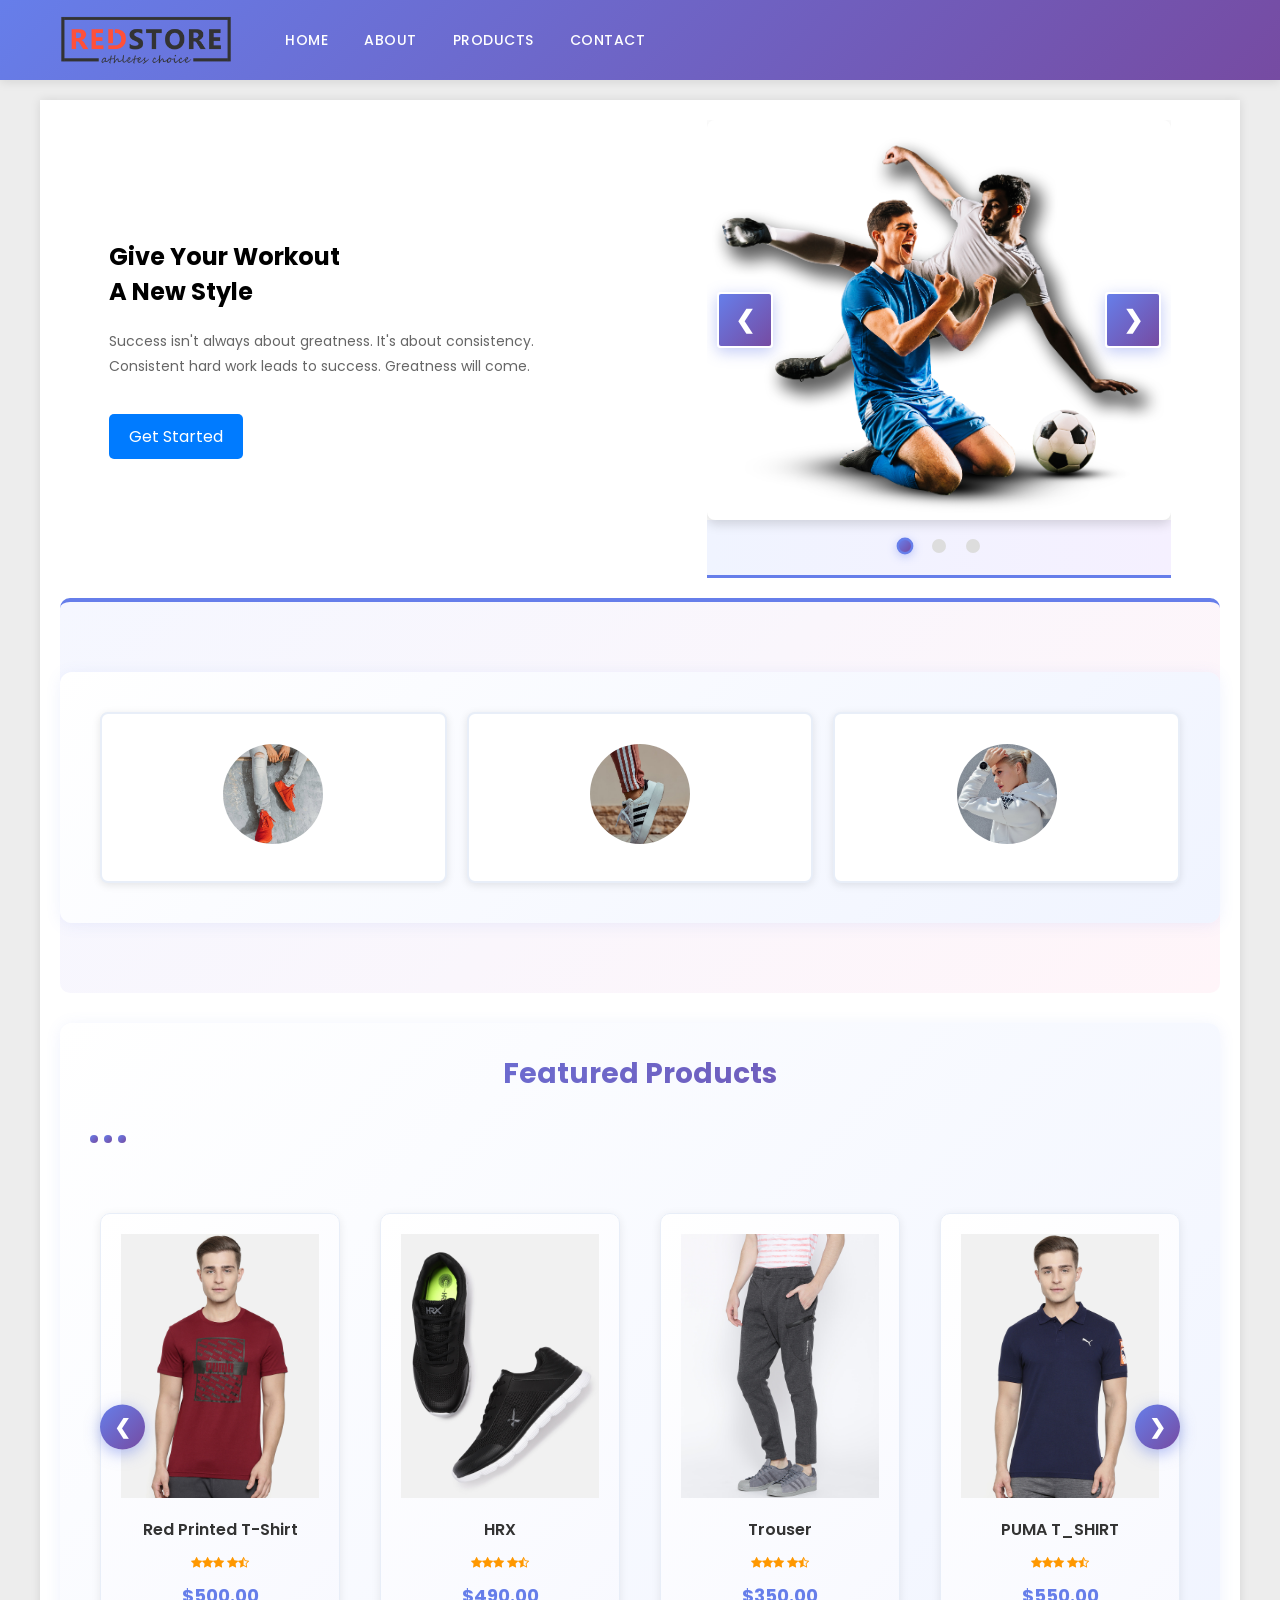
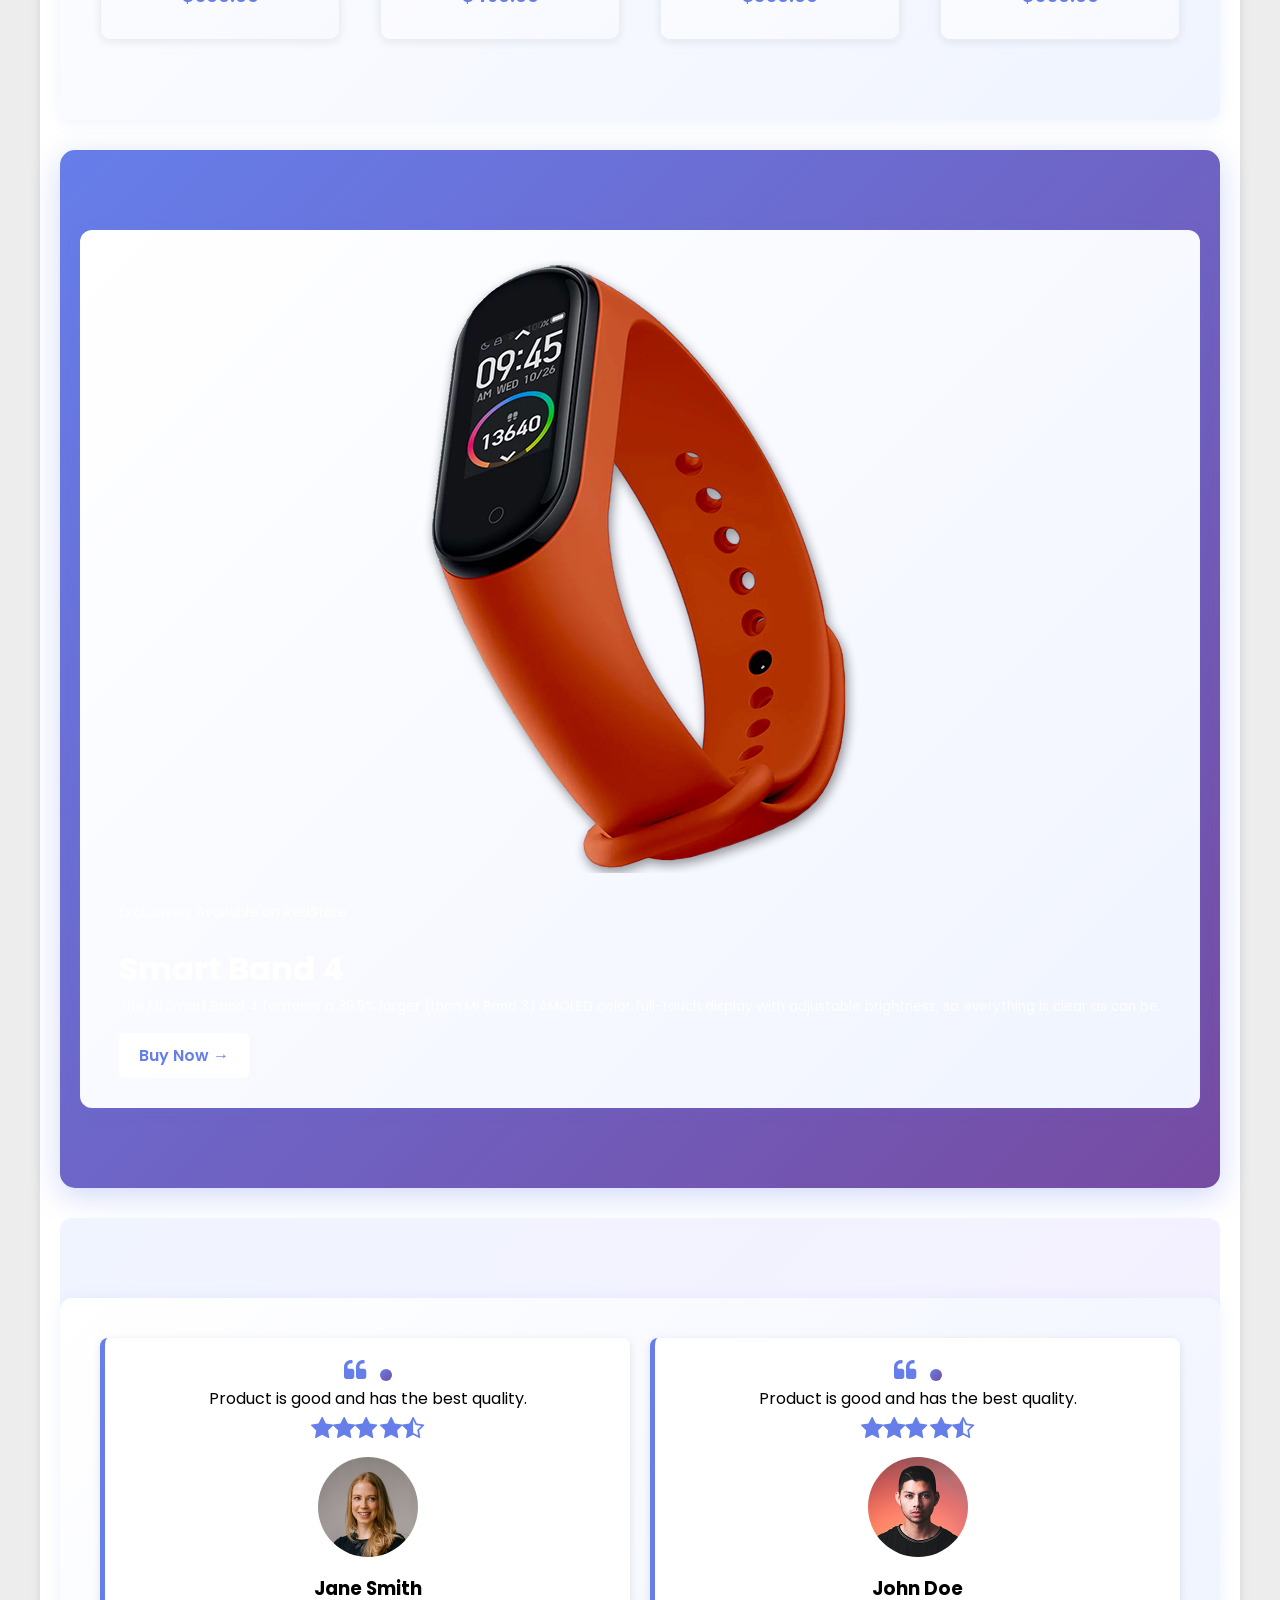
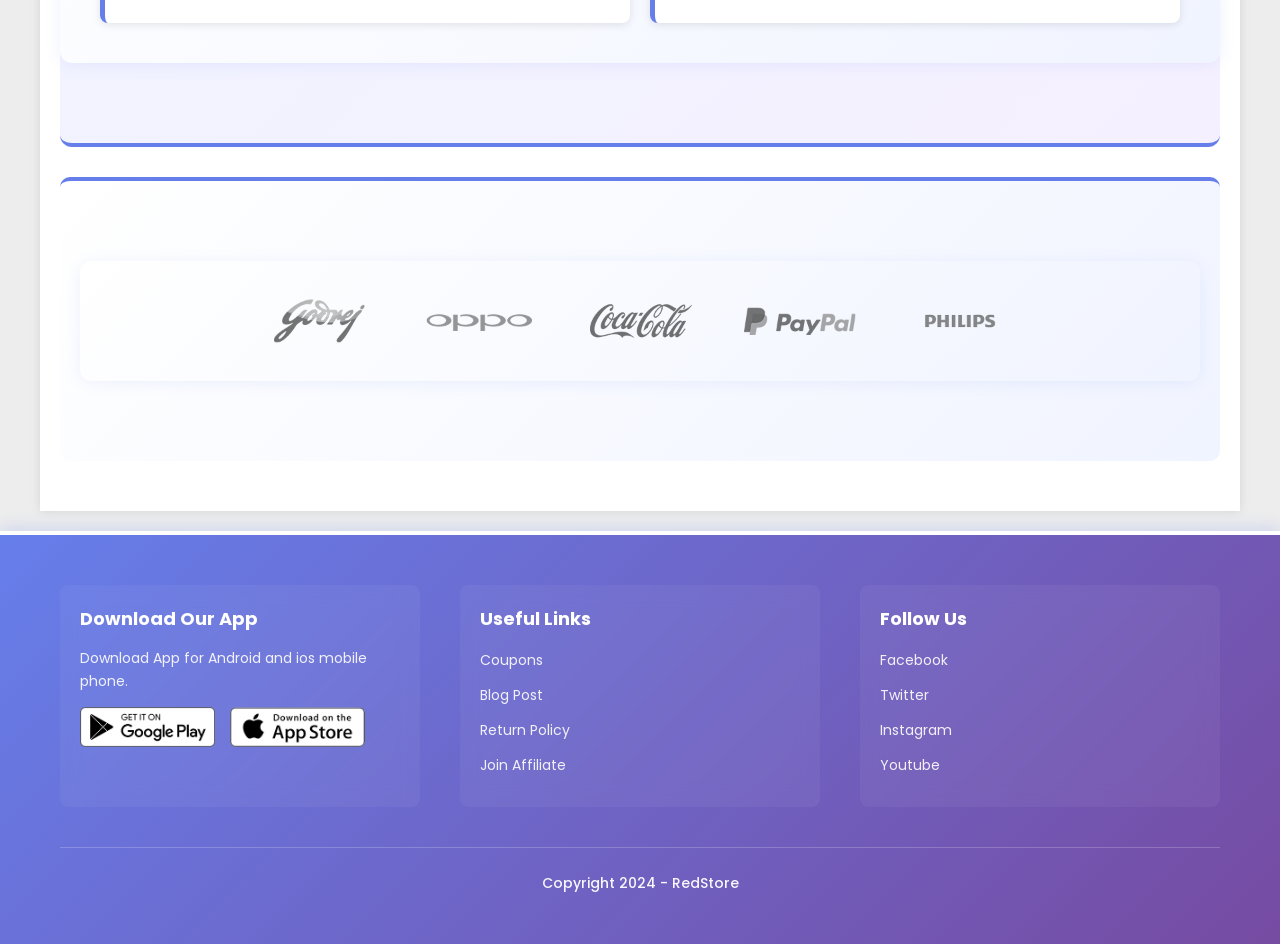
<file: index.html>
<!DOCTYPE html>
<html lang="en">
<head>
    <meta charset="UTF-8">
    <meta name="viewport" content="width=device-width, initial-scale=1.0">
    <title>RedStore - Premium Fitness & Lifestyle Products</title>
    <link rel="stylesheet" href="index.css">
    <link rel="stylesheet" href="colors.css">
    <link rel="preconnect" href="https://fonts.googleapis.com">
    <link rel="preconnect" href="https://fonts.gstatic.com" crossorigin>
    <link href="https://fonts.googleapis.com/css2?family=Poppins:wght@300;400;500;600;700&display=swap"
        rel="stylesheet">
    <link href="https://stackpath.bootstrapcdn.com/font-awesome/4.7.0/css/font-awesome.min.css" rel="stylesheet">
</head>

<body>
    <!-- Page Loader -->
    <div class="page-loader" id="pageLoader">
        <div class="spinner"></div>
    </div>

    <!-- Navigation Header -->
    <header class="header">
        <div class="navbar">
            <!-- Brand Logo -->
            <div class="logo">
                <img src="images/logo.png" alt="RedStore - Premium Products Logo" title="RedStore">
            </div>

            <!-- Navigation Menu -->
            <nav class="nav-menu">
                <ul id="MENUITEMS" class="menu-list">
                    <li class="menu-item"><a href="#home" class="nav-link">Home</a></li>
                    <li class="menu-item"><a href="#about" class="nav-link">About</a></li>
                    <li class="menu-item"><a href="#products" class="nav-link">Products</a></li>
                    <li class="menu-item"><a href="#contact" class="nav-link">Contact</a></li>
                </ul>
            </nav>

            <!-- Mobile Menu Toggle Button -->
            <button class="menu-toggle" id="menuToggle" aria-label="Toggle navigation menu">
                <span class="hamburger"></span>
                <span class="hamburger"></span>
                <span class="hamburger"></span>
            </button>
        </div>
    </header>

    <div class="container">
        <!-- hero section with image carousel -->
        <div class="row">
            <div class="col-2">
                <h2>Give Your Workout<br>A New Style</h2>
                <p>Success isn't always about greatness. It's about consistency. Consistent hard work leads to success.
                    Greatness will come.</p>
                <a href="#" class="btn" onclick="showButtonSpinner(event)">Get Started <span class="btn-spinner"
                        style="display: none;"></span></a>
            </div>
            <!-- Hero Carousel -->
            <div class="col-2 carousel-hero">
                <div class="carousel-container">
                    <div class="carousel-spinner" id="heroCarouselSpinner" style="display: none;"></div>
                    <div class="carousel-slide fade">
                        <img src="images/image1.png" alt="Workout illustration 1">
                    </div>
                    <div class="carousel-slide fade">
                        <img src="images/product-5.jpg" alt="Workout illustration 2">
                    </div>
                    <div class="carousel-slide fade">
                        <img src="images/product-7.jpg" alt="Workout illustration 3">
                    </div>
                    <!-- Carousel Controls -->
                    <button class="carousel-nav prev" onclick="changeSlide(-1)">&#10094;</button>
                    <button class="carousel-nav next" onclick="changeSlide(1)">&#10095;</button>
                </div>
                <!-- Carousel Indicators -->
                <div class="carousel-indicators">
                    <span class="dot" onclick="currentSlide(1)"></span>
                    <span class="dot" onclick="currentSlide(2)"></span>
                    <span class="dot" onclick="currentSlide(3)"></span>
                </div>
            </div>
        </div>

        <!-- categories -->
        <div class="categories">
            <div class="small-container">
                <div class="row">
                    <div class="col-3">
                        <img src="images/category-1.jpg" alt="category 1">
                    </div>
                    <div class="col-3">
                        <img src="images/category-2.jpg" alt="category 2">
                    </div>
                    <div class="col-3">
                        <img src="images/category-3.jpg" alt="category 3">
                    </div>
                </div>
            </div>
        </div>

        <!-- featured products with carousel -->
        <div class="small-container">
            <h2 class="title">Featured Products</h2>
            <!-- Loading indicator -->
            <div class="triple-spinner" id="productLoadingSpinner"
                style="margin-bottom: 20px; display: none; margin-left: auto; margin-right: auto; justify-content: center;">
                <span></span>
                <span></span>
                <span></span>
            </div>
            <!-- Product Carousel -->
            <div class="product-carousel">
                <div class="carousel-wrapper">
                    <div class="carousel-spinner" id="productCarouselSpinner" style="display: none;"></div>
                    <div class="carousel-track">
                        <div class="carousel-item">
                            <div class="col-4">
                                <img src="images/product-1.jpg" alt="Red Printed T-Shirt">
                                <h4>Red Printed T-Shirt</h4>
                                <div class="rating">
                                    <i class="fa fa-star"></i><i class="fa fa-star"></i><i class="fa fa-star"></i>
                                    <i class="fa fa-star"></i><i class="fa fa-star-half-o"></i>
                                </div>
                                <p>$500.00</p>
                            </div>
                        </div>
                        <div class="carousel-item">
                            <div class="col-4">
                                <img src="images/product-2.jpg" alt="HRX">
                                <h4>HRX</h4>
                                <div class="rating">
                                    <i class="fa fa-star"></i><i class="fa fa-star"></i><i class="fa fa-star"></i>
                                    <i class="fa fa-star"></i><i class="fa fa-star-half-o"></i>
                                </div>
                                <p>$490.00</p>
                            </div>
                        </div>
                        <div class="carousel-item">
                            <div class="col-4">
                                <img src="images/product-3.jpg" alt="Trouser">
                                <h4>Trouser</h4>
                                <div class="rating">
                                    <i class="fa fa-star"></i><i class="fa fa-star"></i><i class="fa fa-star"></i>
                                    <i class="fa fa-star"></i><i class="fa fa-star-half-o"></i>
                                </div>
                                <p>$350.00</p>
                            </div>
                        </div>
                        <div class="carousel-item">
                            <div class="col-4">
                                <img src="images/product-4.jpg" alt="PUMA T_SHIRT">
                                <h4>PUMA T_SHIRT</h4>
                                <div class="rating">
                                    <i class="fa fa-star"></i><i class="fa fa-star"></i><i class="fa fa-star"></i>
                                    <i class="fa fa-star"></i><i class="fa fa-star-half-o"></i>
                                </div>
                                <p>$550.00</p>
                            </div>
                        </div>
                        <div class="carousel-item">
                            <div class="col-4">
                                <img src="images/product-5.jpg" alt="JORDAN">
                                <h4>JORDAN</h4>
                                <div class="rating">
                                    <i class="fa fa-star"></i><i class="fa fa-star"></i><i class="fa fa-star"></i>
                                    <i class="fa fa-star"></i><i class="fa fa-star-half-o"></i>
                                </div>
                                <p>$650.00</p>
                            </div>
                        </div>
                        <div class="carousel-item">
                            <div class="col-4">
                                <img src="images/product-6.jpg" alt="JT-SHIRT">
                                <h4>JT-SHIRT</h4>
                                <div class="rating">
                                    <i class="fa fa-star"></i><i class="fa fa-star"></i><i class="fa fa-star"></i>
                                    <i class="fa fa-star"></i><i class="fa fa-star-half-o"></i>
                                </div>
                                <p>$500.00</p>
                            </div>
                        </div>
                        <div class="carousel-item">
                            <div class="col-4">
                                <img src="images/product-7.jpg" alt="HRX SOCKS">
                                <h4>HRX SOCKS</h4>
                                <div class="rating">
                                    <i class="fa fa-star"></i><i class="fa fa-star"></i><i class="fa fa-star"></i>
                                    <i class="fa fa-star"></i><i class="fa fa-star-half-o"></i>
                                </div>
                                <p>$300.00</p>
                            </div>
                        </div>
                        <div class="carousel-item">
                            <div class="col-4">
                                <img src="images/product-8.jpg" alt="FOSSIL">
                                <h4>FOSSIL</h4>
                                <div class="rating">
                                    <i class="fa fa-star"></i><i class="fa fa-star"></i><i class="fa fa-star"></i>
                                    <i class="fa fa-star"></i><i class="fa fa-star-half-o"></i>
                                </div>
                                <p>$500.00</p>
                            </div>
                        </div>
                        <div class="carousel-item">
                            <div class="col-4">
                                <img src="images/product-9.jpg" alt="JT-SHIRT">
                                <h4>JT-SHIRT</h4>
                                <div class="rating">
                                    <i class="fa fa-star"></i><i class="fa fa-star"></i><i class="fa fa-star"></i>
                                    <i class="fa fa-star"></i><i class="fa fa-star-half-o"></i>
                                </div>
                                <p>$500.00</p>
                            </div>
                        </div>
                        <div class="carousel-item">
                            <div class="col-4">
                                <img src="images/product-10.jpg" alt="HRX">
                                <h4>HRX</h4>
                                <div class="rating">
                                    <i class="fa fa-star"></i><i class="fa fa-star"></i><i class="fa fa-star"></i>
                                    <i class="fa fa-star"></i><i class="fa fa-star-half-o"></i>
                                </div>
                                <p>$490.00</p>
                            </div>
                        </div>
                        <div class="carousel-item">
                            <div class="col-4">
                                <img src="images/product-11.jpg" alt="Trouser">
                                <h4>Trouser</h4>
                                <div class="rating">
                                    <i class="fa fa-star"></i><i class="fa fa-star"></i><i class="fa fa-star"></i>
                                    <i class="fa fa-star"></i><i class="fa fa-star-half-o"></i>
                                </div>
                                <p>$350.00</p>
                            </div>
                        </div>
                        <div class="carousel-item">
                            <div class="col-4">
                                <img src="images/product-12.jpg" alt="PUMA T_SHIRT">
                                <h4>PUMA T_SHIRT</h4>
                                <div class="rating">
                                    <i class="fa fa-star"></i><i class="fa fa-star"></i><i class="fa fa-star"></i>
                                    <i class="fa fa-star"></i><i class="fa fa-star-half-o"></i>
                                </div>
                                <p>$550.00</p>
                            </div>
                        </div>
                    </div>
                </div>
                <!-- Product Carousel Controls -->
                <button class="product-carousel-nav prev" onclick="scrollProducts(-1)">&#10094;</button>
                <button class="product-carousel-nav next" onclick="scrollProducts(1)">&#10095;</button>
            </div>
        </div>

        <!-- offer section -->
        <div class="offer">
            <div class="small-container">
                <div class="row">
                    <div class="col-2">
                        <img src="images/exclusive.png" class="special-offer" alt="Smart Band 4">
                    </div>
                    <div class="col-2">
                        <p>Exclusively Available on RedStore</p>
                        <h1>Smart Band 4</h1>
                        <small>The Mi Smart Band 4 features a 39.9% larger (than Mi Band 3) AMOLED color full-touch
                            display with adjustable brightness, so everything is clear as can be.</small>
                        <div>
                            <a href="#" class="btn" onclick="showButtonSpinner(event)">Buy Now &#8594; <span
                                    class="btn-spinner" style="display: none;"></span></a>
                        </div>
                    </div>
                </div>
            </div>
        </div>

        <!-- testimonials -->
        <div class="testimonial">
            <div class="small-container">
                <div class="row">
                    <div class="col-3">
                        <i class="fa fa-quote-left"></i>
                        <span class="pulse-spinner" style="margin-left: 10px; vertical-align: middle;"></span>
                        <p>Product is good and has the best quality.</p>
                        <div class="rating">
                            <i class="fa fa-star"></i><i class="fa fa-star"></i><i class="fa fa-star"></i>
                            <i class="fa fa-star"></i><i class="fa fa-star-half-o"></i>
                        </div>
                        <img src="images/user-1.png" alt="Jane Smith">
                        <h3>Jane Smith</h3>
                    </div>
                    <div class="col-3">
                        <i class="fa fa-quote-left"></i>
                        <span class="pulse-spinner" style="margin-left: 10px; vertical-align: middle;"></span>
                        <p>Product is good and has the best quality.</p>
                        <div class="rating">
                            <i class="fa fa-star"></i><i class="fa fa-star"></i><i class="fa fa-star"></i>
                            <i class="fa fa-star"></i><i class="fa fa-star-half-o"></i>
                        </div>
                        <img src="images/user-2.png" alt="John Doe">
                        <h3>John Doe</h3>
                    </div>
                </div>
            </div>
        </div>

        <!-- brands -->
        <div class="brands">
            <div class="small-container">
                <div class="row">
                    <img src="images/logo-godrej.png" alt="Godrej">
                    <img src="images/logo-oppo.png" alt="Oppo">
                    <img src="images/logo-coca-cola.png" alt="Coca-Cola">
                    <img src="images/logo-paypal.png" alt="Paypal">
                    <img src="images/logo-philips.png" alt="Philips">
                </div>
            </div>
        </div>
    </div> <!-- end container -->

    <!-- footer -->
    <footer class="footer">
        <div class="footer-content">
            <div class="footer-wrapper">
                <div class="footer-section footer-col-1">
                    <h3>Download Our App</h3>
                    <p>Download App for Android and ios mobile phone.</p>
                    <div class="app-logo">
                        <img src="images/play-store.png" alt="Play Store">
                        <img src="images/app-store.png" alt="App Store">
                    </div>
                </div>

                <div class="footer-section footer-col-2">
                    <h3>Useful Links</h3>
                    <ul>
                        <li><a href="#">Coupons</a></li>
                        <li><a href="#">Blog Post</a></li>
                        <li><a href="#">Return Policy</a></li>
                        <li><a href="#">Join Affiliate</a></li>
                    </ul>
                </div>

                <div class="footer-section footer-col-3">
                    <h3>Follow Us</h3>
                    <ul>
                        <li><a href="#">Facebook</a></li>
                        <li><a href="#">Twitter</a></li>
                        <li><a href="#">Instagram</a></li>
                        <li><a href="#">Youtube</a></li>
                    </ul>
                </div>
            </div>

            <div class="footer-bottom">
                <p class="copyright">Copyright 2024 - RedStore</p>
            </div>
        </div>
    </footer>

    <script>
        // ===== MENU TOGGLE =====
        const menuToggle = document.getElementById('menuToggle');
        const menuList = document.getElementById('MENUITEMS');

        menuToggle.addEventListener('click', function () {
            menuList.classList.toggle('show');
            menuToggle.classList.toggle('active');
        });

        const menuLinks = document.querySelectorAll('.nav-link');
        menuLinks.forEach(link => {
            link.addEventListener('click', function () {
                menuList.classList.remove('show');
                menuToggle.classList.remove('active');
            });
        });

        // ===== PAGE LOADER =====
        window.addEventListener('load', function () {
            const pageLoader = document.getElementById('pageLoader');
            pageLoader.style.transition = 'opacity 0.5s ease-out';
            pageLoader.style.opacity = '0';
            setTimeout(() => {
                pageLoader.style.display = 'none';
            }, 500);
        });

        // ===== BUTTON SPINNER =====
        function showButtonSpinner(event) {
            event.preventDefault();
            const btn = event.target.closest('.btn');
            const spinner = btn.querySelector('.btn-spinner');
            if (spinner) {
                spinner.style.display = 'inline-block';
                btn.style.opacity = '0.8';
                btn.style.cursor = 'not-allowed';
                setTimeout(() => {
                    spinner.style.display = 'none';
                    btn.style.opacity = '1';
                    btn.style.cursor = 'pointer';
                }, 2000);
            }
        }

        // ===== PRODUCT LOADING SPINNER =====
        // Show spinner for 3 seconds on page load to simulate product image loading
        window.addEventListener('load', function () {
            const productLoadingSpinner = document.getElementById('productLoadingSpinner');
            productLoadingSpinner.style.display = 'inline-flex';
            setTimeout(() => {
                productLoadingSpinner.style.display = 'none';
            }, 3000);
        });

        // ===== HERO IMAGE CAROUSEL =====
        let heroSlideIndex = 1;
        showSlide(heroSlideIndex);

        // Auto advance hero carousel every 5 seconds
        setInterval(() => {
            changeSlide(1);
        }, 5000);

        function changeSlide(n) {
            const spinner = document.getElementById('heroCarouselSpinner');
            spinner.style.display = 'block';
            showSlide(heroSlideIndex += n);
            setTimeout(() => {
                spinner.style.display = 'none';
            }, 1000);
        }

        function currentSlide(n) {
            showSlide(heroSlideIndex = n);
        }

        function showSlide(n) {
            const slides = document.getElementsByClassName('carousel-slide');
            const dots = document.getElementsByClassName('dot');

            if (n > slides.length) {
                heroSlideIndex = 1;
            }
            if (n < 1) {
                heroSlideIndex = slides.length;
            }
            for (let i = 0; i < slides.length; i++) {
                slides[i].style.display = 'none';
            }
            for (let i = 0; i < dots.length; i++) {
                dots[i].className = dots[i].className.replace(' active', '');
            }
            slides[heroSlideIndex - 1].style.display = 'block';
            dots[heroSlideIndex - 1].className += ' active';
        }

        // ===== PRODUCT CAROUSEL =====
        function scrollProducts(direction) {
            const track = document.querySelector('.carousel-track');
            const spinner = document.getElementById('productCarouselSpinner');
            const itemWidth = document.querySelector('.carousel-item').offsetWidth + 20;
            const scrollAmount = itemWidth * direction;

            // Show spinner during scroll
            spinner.style.display = 'block';

            track.scrollBy({
                left: scrollAmount,
                behavior: 'smooth'
            });

            // Hide spinner after animation completes
            setTimeout(() => {
                spinner.style.display = 'none';
            }, 1500);
        }
    </script>
</body>

</html>
</file>
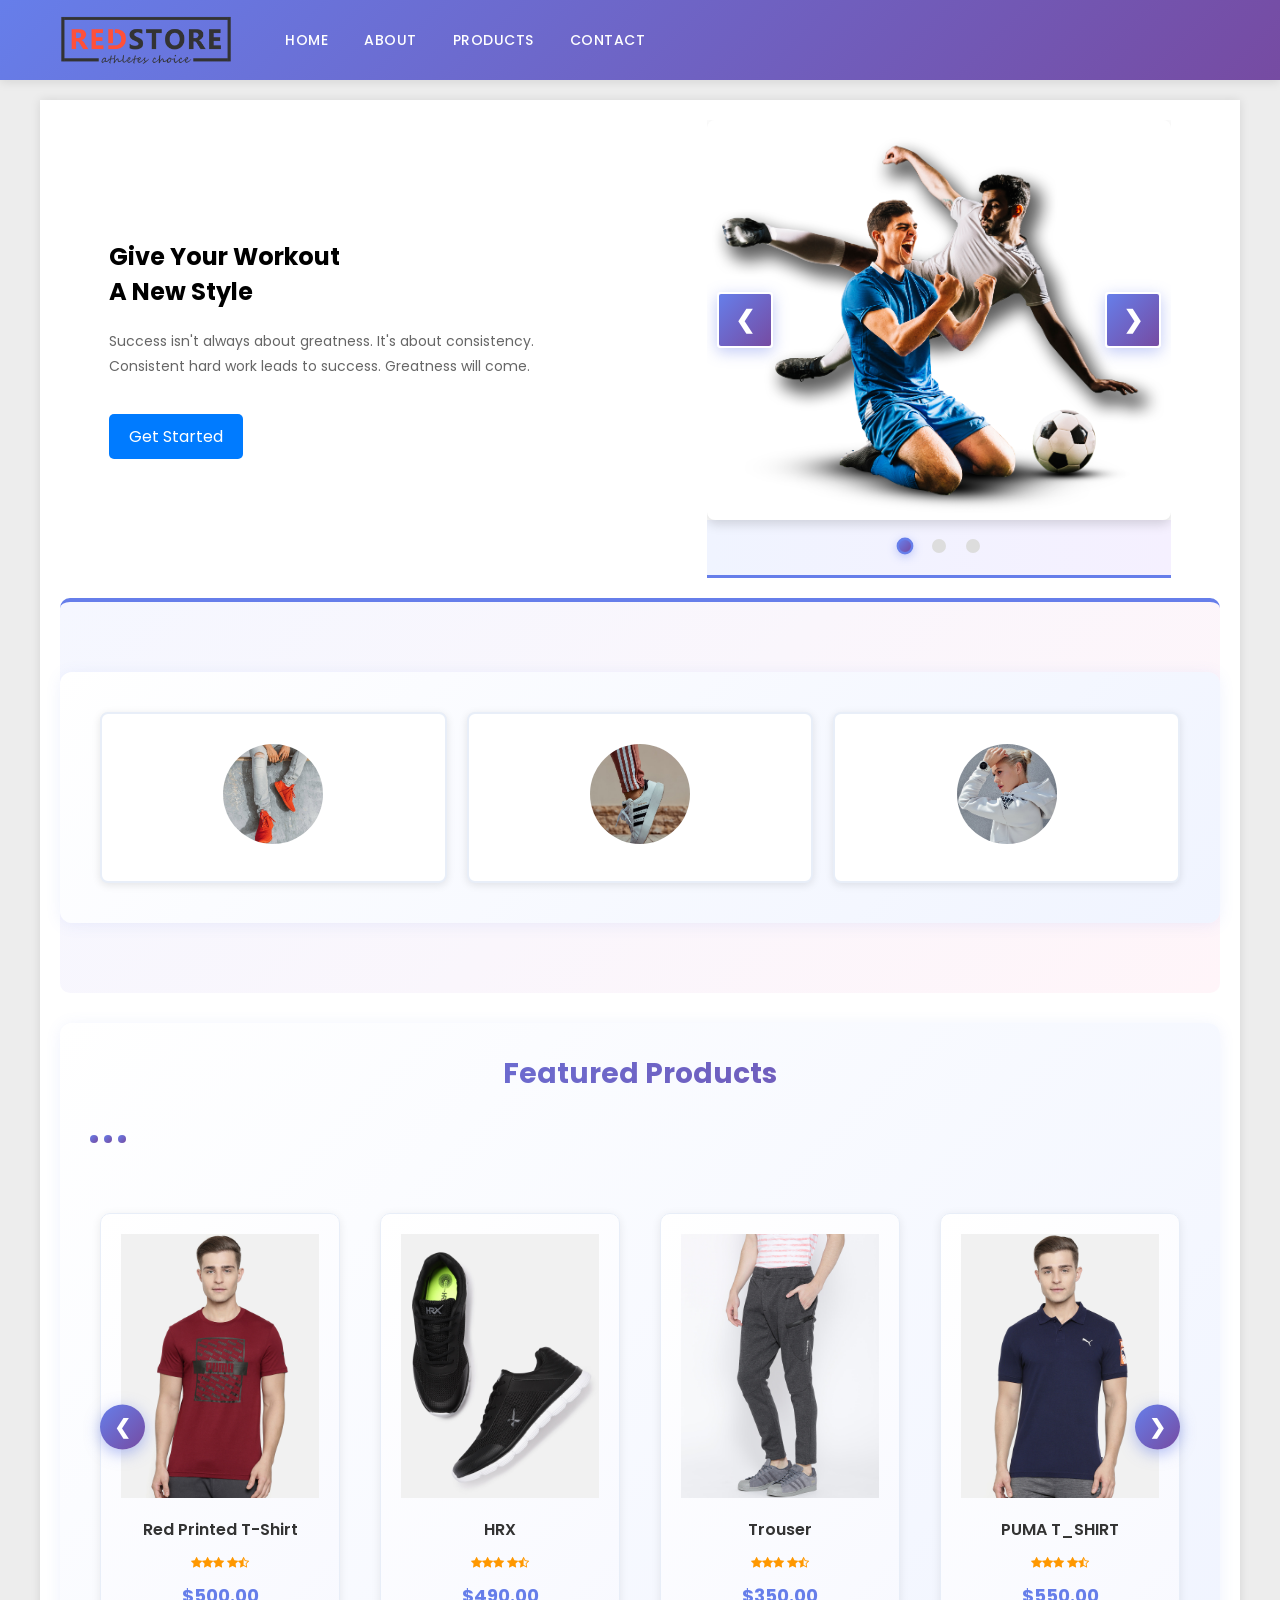
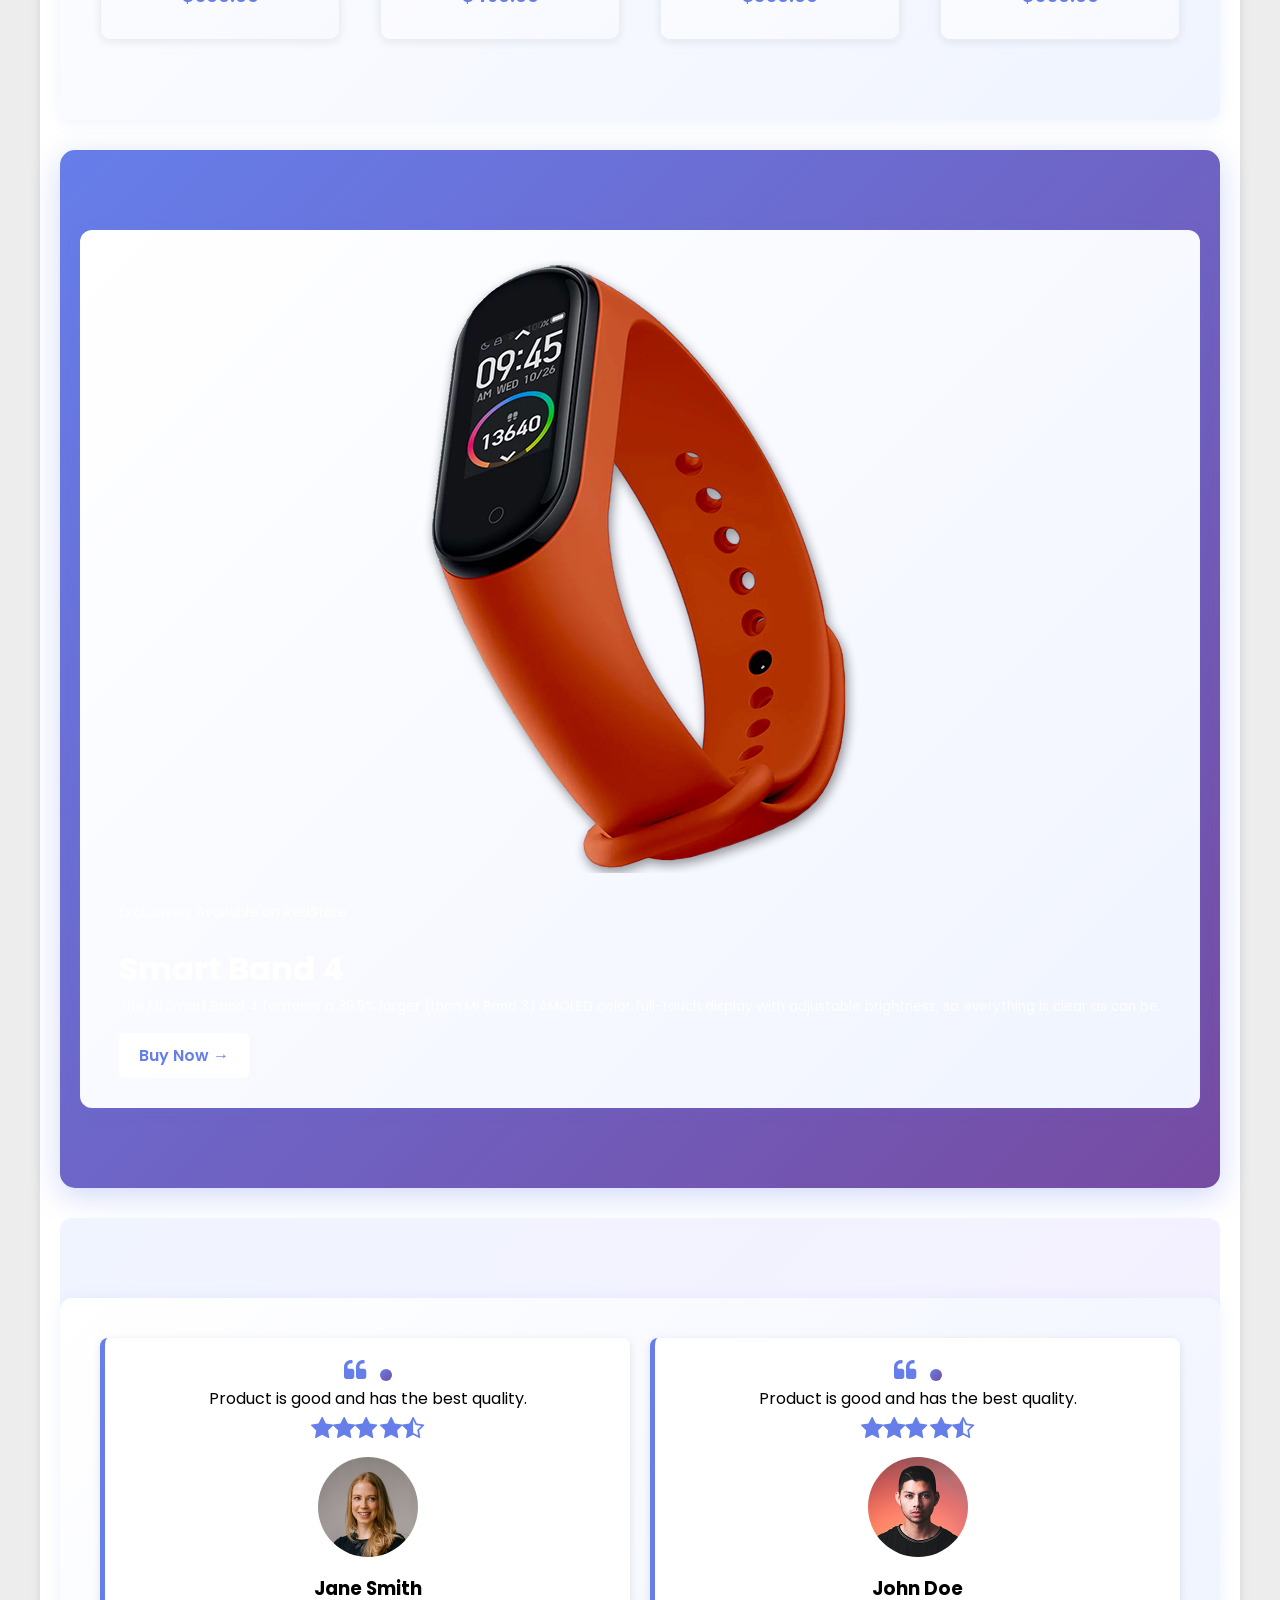
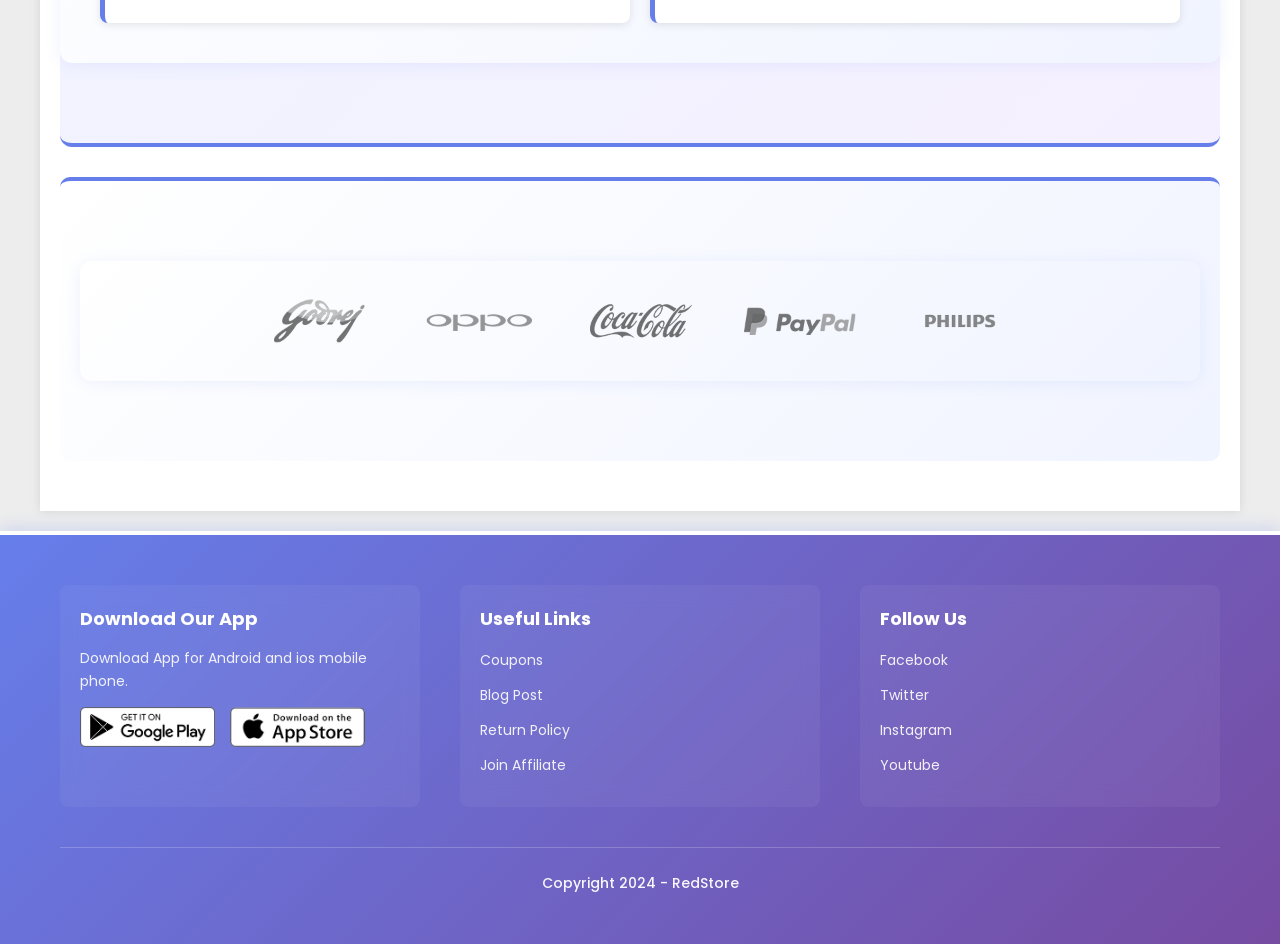
<file: website.html>
<!DOCTYPE html>
<html lang="en">
<head>
    <meta charset="UTF-8">
    <meta name="viewport" content="width=device-width, initial-scale=1.0">
    <title>RedStore - Premium Fitness & Lifestyle Products</title>
    <link rel="stylesheet" href="website.css">
    <link rel="stylesheet" href="colors.css">
    <link rel="preconnect" href="https://fonts.googleapis.com">
    <link rel="preconnect" href="https://fonts.gstatic.com" crossorigin>
    <link href="https://fonts.googleapis.com/css2?family=Poppins:wght@300;400;500;600;700&display=swap"
        rel="stylesheet">
    <link href="https://stackpath.bootstrapcdn.com/font-awesome/4.7.0/css/font-awesome.min.css" rel="stylesheet">
</head>

<body>
    <!-- Page Loader -->
    <div class="page-loader" id="pageLoader">
        <div class="spinner"></div>
    </div>

    <!-- Navigation Header -->
    <header class="header">
        <div class="navbar">
            <!-- Brand Logo -->
            <div class="logo">
                <img src="images/logo.png" alt="RedStore - Premium Products Logo" title="RedStore">
            </div>

            <!-- Navigation Menu -->
            <nav class="nav-menu">
                <ul id="MENUITEMS" class="menu-list">
                    <li class="menu-item"><a href="#home" class="nav-link">Home</a></li>
                    <li class="menu-item"><a href="#about" class="nav-link">About</a></li>
                    <li class="menu-item"><a href="#products" class="nav-link">Products</a></li>
                    <li class="menu-item"><a href="#contact" class="nav-link">Contact</a></li>
                </ul>
            </nav>

            <!-- Mobile Menu Toggle Button -->
            <button class="menu-toggle" id="menuToggle" aria-label="Toggle navigation menu">
                <span class="hamburger"></span>
                <span class="hamburger"></span>
                <span class="hamburger"></span>
            </button>
        </div>
    </header>

    <div class="container">
        <!-- hero section with image carousel -->
        <div class="row">
            <div class="col-2">
                <h2>Give Your Workout<br>A New Style</h2>
                <p>Success isn't always about greatness. It's about consistency. Consistent hard work leads to success.
                    Greatness will come.</p>
                <a href="#" class="btn" onclick="showButtonSpinner(event)">Get Started <span class="btn-spinner"
                        style="display: none;"></span></a>
            </div>
            <!-- Hero Carousel -->
            <div class="col-2 carousel-hero">
                <div class="carousel-container">
                    <div class="carousel-spinner" id="heroCarouselSpinner" style="display: none;"></div>
                    <div class="carousel-slide fade">
                        <img src="images/image1.png" alt="Workout illustration 1">
                    </div>
                    <div class="carousel-slide fade">
                        <img src="images/product-5.jpg" alt="Workout illustration 2">
                    </div>
                    <div class="carousel-slide fade">
                        <img src="images/product-7.jpg" alt="Workout illustration 3">
                    </div>
                    <!-- Carousel Controls -->
                    <button class="carousel-nav prev" onclick="changeSlide(-1)">&#10094;</button>
                    <button class="carousel-nav next" onclick="changeSlide(1)">&#10095;</button>
                </div>
                <!-- Carousel Indicators -->
                <div class="carousel-indicators">
                    <span class="dot" onclick="currentSlide(1)"></span>
                    <span class="dot" onclick="currentSlide(2)"></span>
                    <span class="dot" onclick="currentSlide(3)"></span>
                </div>
            </div>
        </div>

        <!-- categories -->
        <div class="categories">
            <div class="small-container">
                <div class="row">
                    <div class="col-3">
                        <img src="images/category-1.jpg" alt="category 1">
                    </div>
                    <div class="col-3">
                        <img src="images/category-2.jpg" alt="category 2">
                    </div>
                    <div class="col-3">
                        <img src="images/category-3.jpg" alt="category 3">
                    </div>
                </div>
            </div>
        </div>

        <!-- featured products with carousel -->
        <div class="small-container">
            <h2 class="title">Featured Products</h2>
            <!-- Loading indicator -->
            <div class="triple-spinner" id="productLoadingSpinner"
                style="margin-bottom: 20px; display: none; margin-left: auto; margin-right: auto; justify-content: center;">
                <span></span>
                <span></span>
                <span></span>
            </div>
            <!-- Product Carousel -->
            <div class="product-carousel">
                <div class="carousel-wrapper">
                    <div class="carousel-spinner" id="productCarouselSpinner" style="display: none;"></div>
                    <div class="carousel-track">
                        <div class="carousel-item">
                            <div class="col-4">
                                <img src="images/product-1.jpg" alt="Red Printed T-Shirt">
                                <h4>Red Printed T-Shirt</h4>
                                <div class="rating">
                                    <i class="fa fa-star"></i><i class="fa fa-star"></i><i class="fa fa-star"></i>
                                    <i class="fa fa-star"></i><i class="fa fa-star-half-o"></i>
                                </div>
                                <p>$500.00</p>
                            </div>
                        </div>
                        <div class="carousel-item">
                            <div class="col-4">
                                <img src="images/product-2.jpg" alt="HRX">
                                <h4>HRX</h4>
                                <div class="rating">
                                    <i class="fa fa-star"></i><i class="fa fa-star"></i><i class="fa fa-star"></i>
                                    <i class="fa fa-star"></i><i class="fa fa-star-half-o"></i>
                                </div>
                                <p>$490.00</p>
                            </div>
                        </div>
                        <div class="carousel-item">
                            <div class="col-4">
                                <img src="images/product-3.jpg" alt="Trouser">
                                <h4>Trouser</h4>
                                <div class="rating">
                                    <i class="fa fa-star"></i><i class="fa fa-star"></i><i class="fa fa-star"></i>
                                    <i class="fa fa-star"></i><i class="fa fa-star-half-o"></i>
                                </div>
                                <p>$350.00</p>
                            </div>
                        </div>
                        <div class="carousel-item">
                            <div class="col-4">
                                <img src="images/product-4.jpg" alt="PUMA T_SHIRT">
                                <h4>PUMA T_SHIRT</h4>
                                <div class="rating">
                                    <i class="fa fa-star"></i><i class="fa fa-star"></i><i class="fa fa-star"></i>
                                    <i class="fa fa-star"></i><i class="fa fa-star-half-o"></i>
                                </div>
                                <p>$550.00</p>
                            </div>
                        </div>
                        <div class="carousel-item">
                            <div class="col-4">
                                <img src="images/product-5.jpg" alt="JORDAN">
                                <h4>JORDAN</h4>
                                <div class="rating">
                                    <i class="fa fa-star"></i><i class="fa fa-star"></i><i class="fa fa-star"></i>
                                    <i class="fa fa-star"></i><i class="fa fa-star-half-o"></i>
                                </div>
                                <p>$650.00</p>
                            </div>
                        </div>
                        <div class="carousel-item">
                            <div class="col-4">
                                <img src="images/product-6.jpg" alt="JT-SHIRT">
                                <h4>JT-SHIRT</h4>
                                <div class="rating">
                                    <i class="fa fa-star"></i><i class="fa fa-star"></i><i class="fa fa-star"></i>
                                    <i class="fa fa-star"></i><i class="fa fa-star-half-o"></i>
                                </div>
                                <p>$500.00</p>
                            </div>
                        </div>
                        <div class="carousel-item">
                            <div class="col-4">
                                <img src="images/product-7.jpg" alt="HRX SOCKS">
                                <h4>HRX SOCKS</h4>
                                <div class="rating">
                                    <i class="fa fa-star"></i><i class="fa fa-star"></i><i class="fa fa-star"></i>
                                    <i class="fa fa-star"></i><i class="fa fa-star-half-o"></i>
                                </div>
                                <p>$300.00</p>
                            </div>
                        </div>
                        <div class="carousel-item">
                            <div class="col-4">
                                <img src="images/product-8.jpg" alt="FOSSIL">
                                <h4>FOSSIL</h4>
                                <div class="rating">
                                    <i class="fa fa-star"></i><i class="fa fa-star"></i><i class="fa fa-star"></i>
                                    <i class="fa fa-star"></i><i class="fa fa-star-half-o"></i>
                                </div>
                                <p>$500.00</p>
                            </div>
                        </div>
                        <div class="carousel-item">
                            <div class="col-4">
                                <img src="images/product-9.jpg" alt="JT-SHIRT">
                                <h4>JT-SHIRT</h4>
                                <div class="rating">
                                    <i class="fa fa-star"></i><i class="fa fa-star"></i><i class="fa fa-star"></i>
                                    <i class="fa fa-star"></i><i class="fa fa-star-half-o"></i>
                                </div>
                                <p>$500.00</p>
                            </div>
                        </div>
                        <div class="carousel-item">
                            <div class="col-4">
                                <img src="images/product-10.jpg" alt="HRX">
                                <h4>HRX</h4>
                                <div class="rating">
                                    <i class="fa fa-star"></i><i class="fa fa-star"></i><i class="fa fa-star"></i>
                                    <i class="fa fa-star"></i><i class="fa fa-star-half-o"></i>
                                </div>
                                <p>$490.00</p>
                            </div>
                        </div>
                        <div class="carousel-item">
                            <div class="col-4">
                                <img src="images/product-11.jpg" alt="Trouser">
                                <h4>Trouser</h4>
                                <div class="rating">
                                    <i class="fa fa-star"></i><i class="fa fa-star"></i><i class="fa fa-star"></i>
                                    <i class="fa fa-star"></i><i class="fa fa-star-half-o"></i>
                                </div>
                                <p>$350.00</p>
                            </div>
                        </div>
                        <div class="carousel-item">
                            <div class="col-4">
                                <img src="images/product-12.jpg" alt="PUMA T_SHIRT">
                                <h4>PUMA T_SHIRT</h4>
                                <div class="rating">
                                    <i class="fa fa-star"></i><i class="fa fa-star"></i><i class="fa fa-star"></i>
                                    <i class="fa fa-star"></i><i class="fa fa-star-half-o"></i>
                                </div>
                                <p>$550.00</p>
                            </div>
                        </div>
                    </div>
                </div>
                <!-- Product Carousel Controls -->
                <button class="product-carousel-nav prev" onclick="scrollProducts(-1)">&#10094;</button>
                <button class="product-carousel-nav next" onclick="scrollProducts(1)">&#10095;</button>
            </div>
        </div>

        <!-- offer section -->
        <div class="offer">
            <div class="small-container">
                <div class="row">
                    <div class="col-2">
                        <img src="images/exclusive.png" class="special-offer" alt="Smart Band 4">
                    </div>
                    <div class="col-2">
                        <p>Exclusively Available on RedStore</p>
                        <h1>Smart Band 4</h1>
                        <small>The Mi Smart Band 4 features a 39.9% larger (than Mi Band 3) AMOLED color full-touch
                            display with adjustable brightness, so everything is clear as can be.</small>
                        <div>
                            <a href="#" class="btn" onclick="showButtonSpinner(event)">Buy Now &#8594; <span
                                    class="btn-spinner" style="display: none;"></span></a>
                        </div>
                    </div>
                </div>
            </div>
        </div>

        <!-- testimonials -->
        <div class="testimonial">
            <div class="small-container">
                <div class="row">
                    <div class="col-3">
                        <i class="fa fa-quote-left"></i>
                        <span class="pulse-spinner" style="margin-left: 10px; vertical-align: middle;\"></span>
                        <p>Product is good and has the best quality.</p>
                        <div class="rating">
                            <i class="fa fa-star"></i><i class="fa fa-star"></i><i class="fa fa-star"></i>
                            <i class="fa fa-star"></i><i class="fa fa-star-half-o"></i>
                        </div>
                        <img src="images/user-1.png" alt="Jane Smith">
                        <h3>Jane Smith</h3>
                    </div>
                    <div class="col-3">
                        <i class="fa fa-quote-left"></i>
                        <span class="pulse-spinner" style="margin-left: 10px; vertical-align: middle;\"></span>
                        <p>Product is good and has the best quality.</p>
                        <div class="rating">
                            <i class="fa fa-star"></i><i class="fa fa-star"></i><i class="fa fa-star"></i>
                            <i class="fa fa-star"></i><i class="fa fa-star-half-o"></i>
                        </div>
                        <img src="images/user-2.png" alt="John Doe">
                        <h3>John Doe</h3>
                    </div>
                </div>
            </div>
        </div>

        <!-- brands -->
        <div class="brands">
            <div class="small-container">
                <div class="row">
                    <img src="images/logo-godrej.png" alt="Godrej">
                    <img src="images/logo-oppo.png" alt="Oppo">
                    <img src="images/logo-coca-cola.png" alt="Coca-Cola">
                    <img src="images/logo-paypal.png" alt="Paypal">
                    <img src="images/logo-philips.png" alt="Philips">
                </div>
            </div>
        </div>
    </div> <!-- end container -->

    <!-- footer -->
    <footer class="footer">
        <div class="footer-content">
            <div class="footer-wrapper">
                <div class="footer-section footer-col-1">
                    <h3>Download Our App</h3>
                    <p>Download App for Android and ios mobile phone.</p>
                    <div class="app-logo">
                        <img src="images/play-store.png" alt="Play Store">
                        <img src="images/app-store.png" alt="App Store">
                    </div>
                </div>

                <div class="footer-section footer-col-2">
                    <h3>Useful Links</h3>
                    <ul>
                        <li><a href="#">Coupons</a></li>
                        <li><a href="#">Blog Post</a></li>
                        <li><a href="#">Return Policy</a></li>
                        <li><a href="#">Join Affiliate</a></li>
                    </ul>
                </div>

                <div class="footer-section footer-col-3">
                    <h3>Follow Us</h3>
                    <ul>
                        <li><a href="#">Facebook</a></li>
                        <li><a href="#">Twitter</a></li>
                        <li><a href="#">Instagram</a></li>
                        <li><a href="#">Youtube</a></li>
                    </ul>
                </div>
            </div>

            <div class="footer-bottom">
                <p class="copyright">Copyright 2024 - RedStore</p>
            </div>
        </div>
    </footer>

    <script>
        // ===== MENU TOGGLE =====
        const menuToggle = document.getElementById('menuToggle');
        const menuList = document.getElementById('MENUITEMS');

        menuToggle.addEventListener('click', function () {
            menuList.classList.toggle('show');
            menuToggle.classList.toggle('active');
        });

        const menuLinks = document.querySelectorAll('.nav-link');
        menuLinks.forEach(link => {
            link.addEventListener('click', function () {
                menuList.classList.remove('show');
                menuToggle.classList.remove('active');
            });
        });

        // ===== PAGE LOADER =====
        window.addEventListener('load', function () {
            const pageLoader = document.getElementById('pageLoader');
            pageLoader.style.transition = 'opacity 0.5s ease-out';
            pageLoader.style.opacity = '0';
            setTimeout(() => {
                pageLoader.style.display = 'none';
            }, 500);
        });

        // ===== BUTTON SPINNER =====
        function showButtonSpinner(event) {
            event.preventDefault();
            const btn = event.target.closest('.btn');
            const spinner = btn.querySelector('.btn-spinner');
            if (spinner) {
                spinner.style.display = 'inline-block';
                btn.style.opacity = '0.8';
                btn.style.cursor = 'not-allowed';
                setTimeout(() => {
                    spinner.style.display = 'none';
                    btn.style.opacity = '1';
                    btn.style.cursor = 'pointer';
                }, 2000);
            }
        }

        // ===== PRODUCT LOADING SPINNER =====
        // Show spinner for 3 seconds on page load to simulate product image loading
        window.addEventListener('load', function () {
            const productLoadingSpinner = document.getElementById('productLoadingSpinner');
            productLoadingSpinner.style.display = 'inline-flex';
            setTimeout(() => {
                productLoadingSpinner.style.display = 'none';
            }, 3000);
        });

        // ===== HERO IMAGE CAROUSEL =====
        let heroSlideIndex = 1;
        showSlide(heroSlideIndex);

        // Auto advance hero carousel every 5 seconds
        setInterval(() => {
            changeSlide(1);
        }, 5000);

        function changeSlide(n) {
            const spinner = document.getElementById('heroCarouselSpinner');
            spinner.style.display = 'block';
            showSlide(heroSlideIndex += n);
            setTimeout(() => {
                spinner.style.display = 'none';
            }, 1000);
        }

        function currentSlide(n) {
            showSlide(heroSlideIndex = n);
        }

        function showSlide(n) {
            const slides = document.getElementsByClassName('carousel-slide');
            const dots = document.getElementsByClassName('dot');

            if (n > slides.length) {
                heroSlideIndex = 1;
            }
            if (n < 1) {
                heroSlideIndex = slides.length;
            }
            for (let i = 0; i < slides.length; i++) {
                slides[i].style.display = 'none';
            }
            for (let i = 0; i < dots.length; i++) {
                dots[i].className = dots[i].className.replace(' active', '');
            }
            slides[heroSlideIndex - 1].style.display = 'block';
            dots[heroSlideIndex - 1].className += ' active';
        }

        // ===== PRODUCT CAROUSEL =====
        function scrollProducts(direction) {
            const track = document.querySelector('.carousel-track');
            const spinner = document.getElementById('productCarouselSpinner');
            const itemWidth = document.querySelector('.carousel-item').offsetWidth + 20;
            const scrollAmount = itemWidth * direction;

            // Show spinner during scroll
            spinner.style.display = 'block';

            track.scrollBy({
                left: scrollAmount,
                behavior: 'smooth'
            });

            // Hide spinner after animation completes
            setTimeout(() => {
                spinner.style.display = 'none';
            }, 1500);
        }
    </script>
</body>

</html>
</file>
<file: index.css>
* {
    margin: 0;
    padding: 0;
    box-sizing: border-box;
}

body {
    font-family: 'Poppins', sans-serif;
    background-color: #ededed;
}

/* Header and Navbar Styling */
.header {
    background: linear-gradient(135deg, #667eea 0%, #764ba2 100%);
    box-shadow: 0 2px 10px rgba(0, 0, 0, 0.1);
    position: sticky;
    top: 0;
    z-index: 100;
}

.navbar {
    max-width: 1200px;
    margin: 0 auto;
    display: flex;
    align-items: center;
    justify-content: space-between;
    padding: 15px 20px;
    gap: 30px;
}

.logo {
    flex-shrink: 0;
    display: flex;
    align-items: center;
}

.logo img {
    height: 50px;
    width: auto;
    transition: transform 0.3s ease;
}

.logo img:hover {
    transform: scale(1.05);
}

/* Navigation Menu */
.nav-menu {
    flex: 1;
}

.menu-list {
    list-style: none;
    display: flex;
    gap: 0;
    align-items: center;
}

.menu-item {
    display: inline-block;
    position: relative;
}

.nav-link {
    color: white;
    text-decoration: none;
    font-weight: 500;
    font-size: 14px;
    text-transform: uppercase;
    letter-spacing: 0.5px;
    padding: 10px 18px;
    display: block;
    transition: all 0.3s ease;
    border-radius: 4px;
    position: relative;
}

.nav-link::after {
    content: '';
    position: absolute;
    width: 0;
    height: 2px;
    bottom: 5px;
    left: 50%;
    background-color: #fff;
    transition: all 0.3s ease;
    border-radius: 2px;
}

.nav-link:hover {
    background-color: rgba(255, 255, 255, 0.15);
    padding-bottom: 8px;
}

.nav-link:hover::after {
    width: 100%;
    left: 0;
}

/* Mobile Menu Toggle Button */
.menu-toggle {
    display: none;
    flex-direction: column;
    justify-content: space-between;
    width: 30px;
    height: 24px;
    background: none;
    border: none;
    cursor: pointer;
    padding: 0;
    margin: 0;
}

.hamburger {
    width: 100%;
    height: 2.5px;
    background-color: white;
    border-radius: 2px;
    transition: all 0.3s ease;
    display: block;
}

.menu-toggle.active .hamburger:nth-child(1) {
    transform: rotate(45deg) translate(10px, 10px);
}

.menu-toggle.active .hamburger:nth-child(2) {
    opacity: 0;
}

.menu-toggle.active .hamburger:nth-child(3) {
    transform: rotate(-45deg) translate(8px, -8px);
}

/* Mobile Responsive */
@media (max-width: 768px) {
    .navbar {
        flex-wrap: nowrap;
        padding: 12px 15px;
        gap: 15px;
    }

    .logo img {
        height: 40px;
    }

    .menu-toggle {
        display: flex;
    }

    .nav-menu {
        position: absolute;
        top: 70px;
        left: 0;
        right: 0;
        width: 100%;
        order: 3;
    }

    .menu-list {
        flex-direction: column;
        gap: 0;
        max-height: 0;
        overflow: hidden;
        transition: max-height 0.3s ease;
        width: 100%;
        background-color: rgba(0, 0, 0, 0.2);
        border-radius: 4px;
        margin-top: 10px;
    }

    .menu-list.show {
        max-height: 250px;
    }

    .menu-item {
        width: 100%;
        border-bottom: 1px solid rgba(255, 255, 255, 0.1);
    }

    .menu-item:last-child {
        border-bottom: none;
    }

    .nav-link {
        padding: 12px 15px;
        text-align: left;
        font-size: 13px;
    }

    .nav-link::after {
        display: none;
    }

    .nav-link:hover {
        background-color: rgba(255, 255, 255, 0.2);
        padding-left: 20px;
    }
}

.container {
    max-width: 1200px;
    margin: 20px auto;
    padding: 20px;
    background-color: white;
    box-shadow: 0 0 10px rgba(0, 0, 0, 0.1);
}

.row {
    display: flex;
    align-items: center;
    flex-wrap: wrap;
    justify-content: space-around;
}

.col-2 img {
    width: 100%;
    height: auto;
}

.col-2 h3 {
    font-size: 36px;
    font-weight: 700;
    color: #333;
    line-height: 1.4;
    margin: 20px 0;
}

.col-2 p {
    font-size: 14px;
    color: #666;
    line-height: 1.8;
    margin: 20px 0;
    max-width: 500px;
}

.col-2 .btn {
    margin-top: 15px;
}

.col-3 {
    flex: 1 1 calc(33.333% - 20px);
    margin: 10px;
    text-align: center;
    background-color: white;
    padding: 20px;
    border-radius: 8px;
    box-shadow: 0 2px 8px rgba(0, 0, 0, 0.1);
    transition: transform 0.3s, box-shadow 0.3s;
    min-width: 250px;
}

.col-3:hover {
    transform: translateY(-5px);
    box-shadow: 0 4px 12px rgba(0, 0, 0, 0.15);
}

.col-3 img {
    width: 100px;
    height: 100px;
    border-radius: 50%;
    margin: 10px 0;
    object-fit: cover;
}

.col-3 h4 {
    margin-top: 10px;
}

.testimonials {
    background-color: #f5f5f5;
    padding: 30px 0;
}

.testimonials .row {
    display: flex;
    align-items: stretch;
    flex-wrap: wrap;
    justify-content: center;
}

.rating {
    color: #ff9800;
    font-size: 12px;
    margin: 5px 0;
}

ul {
    list-style-position: inside;
    padding-left: 5px;
}

ul li {
    margin: 3px 0;
    padding-left: 0;
}

.btn {
    display: inline-block;
    padding: 10px 20px;
    background-color: #007BFF;
    color: white;
    text-decoration: none;
    border-radius: 5px;
}

.btn:hover {
    background-color: #0056b3;
}

/* ===== HERO IMAGE CAROUSEL ===== */
.carousel-hero {
    position: relative;
    overflow: hidden;
}

.carousel-container {
    position: relative;
    width: 100%;
    border-radius: 8px;
    overflow: hidden;
    box-shadow: 0 4px 12px rgba(0, 0, 0, 0.15);
}

.carousel-slide {
    display: none;
    width: 100%;
    animation: fadeInImage 0.5s ease-in;
}

.carousel-slide.fade {
    animation: fade 1s ease-in;
}

.carousel-slide img {
    width: 100%;
    height: 400px;
    object-fit: cover;
    display: block;
}

@keyframes fade {
    from {
        opacity: 0.4;
    }
    to {
        opacity: 1;
    }
}

@keyframes fadeInImage {
    from {
        opacity: 0;
    }
    to {
        opacity: 1;
    }
}

.carousel-nav {
    position: absolute;
    top: 50%;
    transform: translateY(-50%);
    font-size: 24px;
    padding: 12px 16px;
    background: linear-gradient(135deg, #667eea 0%, #764ba2 100%);
    color: white;
    border: 2px solid white;
    cursor: pointer;
    border-radius: 4px;
    transition: all 0.3s ease;
    z-index: 10;
    font-weight: bold;
    box-shadow: 0 4px 15px rgba(102, 126, 234, 0.4);
}

.carousel-nav:hover {
    background: linear-gradient(135deg, #764ba2 0%, #667eea 100%);
    transform: translateY(-50%) scale(1.15);
    box-shadow: 0 6px 20px rgba(102, 126, 234, 0.6);
    border-color: #fff;
}

.carousel-nav.prev {
    left: 10px;
}

.carousel-nav.next {
    right: 10px;
}

.carousel-indicators {
    text-align: center;
    padding: 15px 0;
    background: linear-gradient(90deg, #f0f4ff 0%, #f5f0ff 100%);
    border-bottom: 3px solid #667eea;
}

.dot {
    height: 14px;
    width: 14px;
    margin: 0 8px;
    background-color: #ddd;
    border-radius: 50%;
    display: inline-block;
    cursor: pointer;
    transition: all 0.3s ease;
    border: 2px solid transparent;
}

.dot.active {
    background: linear-gradient(135deg, #667eea 0%, #764ba2 100%);
    transform: scale(1.2);
    border-color: #667eea;
    box-shadow: 0 2px 8px rgba(102, 126, 234, 0.4);
}

.dot:hover {
    background-color: #764ba2;
    transform: scale(1.1);
    border-color: #667eea;
}

/* ===== PRODUCT CAROUSEL ===== */
.product-carousel {
    position: relative;
    margin: 30px 0;
}

.carousel-wrapper {
    overflow: hidden;
    border-radius: 8px;
    position: relative;
}

.carousel-track {
    display: flex;
    gap: 20px;
    overflow-x: auto;
    scroll-behavior: smooth;
    padding: 10px 0;
    scrollbar-width: thin;
}

.carousel-track::-webkit-scrollbar {
    height: 6px;
}

.carousel-track::-webkit-scrollbar-track {
    background: #f1f1f1;
    border-radius: 10px;
}

.carousel-track::-webkit-scrollbar-thumb {
    background: #667eea;
    border-radius: 10px;
}

.carousel-track::-webkit-scrollbar-thumb:hover {
    background: #764ba2;
}

.carousel-item {
    flex: 0 0 calc(25% - 15px);
    min-width: 250px;
    transition: all 0.3s ease;
}

.carousel-item:hover .col-4 {
    border-top: 4px solid #667eea;
    box-shadow: 0 6px 20px rgba(102, 126, 234, 0.3);
}

.product-carousel-nav {
    position: absolute;
    top: 50%;
    transform: translateY(-50%);
    width: 45px;
    height: 45px;
    border-radius: 50%;
    border: none;
    background: linear-gradient(135deg, #667eea 0%, #764ba2 100%);
    color: white;
    font-size: 20px;
    font-weight: bold;
    cursor: pointer;
    transition: all 0.3s ease;
    z-index: 20;
    display: flex;
    align-items: center;
    justify-content: center;
    box-shadow: 0 4px 15px rgba(102, 126, 234, 0.5);
}

.product-carousel-nav:hover {
    background: linear-gradient(135deg, #764ba2 0%, #667eea 100%);
    transform: translateY(-50%) scale(1.2);
    box-shadow: 0 6px 20px rgba(102, 126, 234, 0.7);
}

.product-carousel-nav.prev {
    left: 10px;
}

.product-carousel-nav.next {
    right: 10px;
}

/* Carousel responsive */
@media (max-width: 1024px) {
    .carousel-item {
        flex: 0 0 calc(33.333% - 15px);
        min-width: 200px;
    }
}

@media (max-width: 768px) {
    .carousel-slide img {
        height: 300px;
    }

    .carousel-item {
        flex: 0 0 calc(50% - 15px);
        min-width: 150px;
    }

    .carousel-nav {
        padding: 10px 12px;
        font-size: 20px;
    }

    .product-carousel-nav {
        width: 35px;
        height: 35px;
        font-size: 16px;
    }
}

.col-4 {
    /* make each featured product take roughly a quarter of the row,
       allow wrapping, and give some spacing like the .col-3 cards */
    flex: 1 1 calc(25% - 20px);
    margin: 10px;
    min-width: 200px;
    text-align: center;
    background: linear-gradient(135deg, #fff 0%, #f8f9ff 100%);
    padding: 20px;
    box-sizing: border-box;
    border-radius: 10px;
    box-shadow: 0 2px 10px rgba(0, 0, 0, 0.08);
    transition: all 0.3s ease;
    border: 1px solid #e8eef8;
}

.col-4:hover {
    box-shadow: 0 8px 25px rgba(102, 126, 234, 0.2);
    transform: translateY(-5px);
    border-color: #667eea;
}

.col-4 img {
    width: 100%;
    height: auto;
}

.col-4 h4 {
    color: #333;
    font-weight: 600;
    margin: 12px 0;
    font-size: 16px;
}

.col-4 p {
    color: #667eea;
    font-weight: 700;
    font-size: 18px;
    margin: 10px 0;
}
</file>
<file: colors.css>
/* ===== COLORFUL SPINNERS ===== */

/* PAGE LOADER SPINNER */
.page-loader {
    position: fixed;
    top: 0;
    left: 0;
    width: 100%;
    height: 100%;
    background: linear-gradient(135deg, rgba(255, 255, 255, 0.95) 0%, rgba(240, 244, 255, 0.95) 100%);
    display: flex;
    align-items: center;
    justify-content: center;
    z-index: 9999;
    transition: opacity 0.5s ease, visibility 0.5s ease;
}

.page-loader.hidden {
    opacity: 0;
    visibility: hidden;
}

.spinner {
    width: 60px;
    height: 60px;
    border: 5px solid #f3f3f3;
    border-top: 5px solid #667eea;
    border-right: 5px solid #764ba2;
    border-bottom: 5px solid #667eea;
    border-radius: 50%;
    animation: spin 1s linear infinite;
    background: conic-gradient(#667eea, #764ba2, #667eea);
    box-shadow: 0 0 20px rgba(102, 126, 234, 0.5), inset 0 0 20px rgba(118, 75, 162, 0.2);
}

@keyframes spin {
    0% {
        transform: rotate(0deg);
    }
    100% {
        transform: rotate(360deg);
    }
}

/* BUTTON SPINNER */
.btn-spinner {
    display: inline-block;
    width: 16px;
    height: 16px;
    margin-right: 8px;
    border: 2px solid rgba(255, 255, 255, 0.3);
    border-top: 2px solid white;
    border-right: 2px solid #ddd;
    border-radius: 50%;
    animation: spinSmall 0.8s linear infinite;
    vertical-align: middle;
}

.btn.loading .btn-spinner {
    display: inline-block;
}

.btn.loading {
    opacity: 0.8;
    cursor: not-allowed;
}

@keyframes spinSmall {
    0% {
        transform: rotate(0deg);
    }
    100% {
        transform: rotate(360deg);
    }
}

/* CAROUSEL LOADING SPINNER */
.carousel-spinner {
    position: absolute;
    top: 50%;
    left: 50%;
    transform: translate(-50%, -50%);
    width: 50px;
    height: 50px;
    border: 4px dashed #667eea;
    border-radius: 50%;
    animation: spinDash 1.5s linear infinite;
    display: none;
    z-index: 5;
}

.carousel-spinner.show {
    display: block;
}

@keyframes spinDash {
    0% {
        transform: translate(-50%, -50%) rotate(0deg);
        border-color: #667eea;
    }
    25% {
        border-color: #764ba2;
    }
    50% {
        border-color: #667eea;
        transform: translate(-50%, -50%) rotate(180deg);
    }
    75% {
        border-color: #764ba2;
    }
    100% {
        transform: translate(-50%, -50%) rotate(360deg);
        border-color: #667eea;
    }
}

/* SECTION LOAD ANIMATION */
.section-loader {
    position: relative;
}

.section-loader::before {
    content: '';
    position: absolute;
    top: 0;
    left: 0;
    width: 100%;
    height: 100%;
    background: linear-gradient(90deg, transparent, rgba(102, 126, 234, 0.2), transparent);
    animation: slideLoader 1.5s infinite;
    border-radius: 12px;
}

@keyframes slideLoader {
    0% {
        transform: translateX(-100%);
    }
    100% {
        transform: translateX(100%);
    }
}

/* PULSE SPINNER */
.pulse-spinner {
    display: inline-block;
    width: 12px;
    height: 12px;
    border-radius: 50%;
    background: linear-gradient(135deg, #667eea, #764ba2);
    animation: pulse 2s ease-in-out infinite;
}

@keyframes pulse {
    0%, 100% {
        box-shadow: 0 0 0 0 rgba(102, 126, 234, 0.7);
    }
    50% {
        box-shadow: 0 0 0 15px rgba(102, 126, 234, 0);
    }
}

/* TRIPLE SPINNER */
.triple-spinner {
    display: inline-flex;
    gap: 6px;
}

.triple-spinner span {
    width: 8px;
    height: 8px;
    border-radius: 50%;
    background: linear-gradient(135deg, #667eea, #764ba2);
    animation: bounce 1.4s infinite ease-in-out;
}

.triple-spinner span:nth-child(2) {
    animation-delay: 0.2s;
}

.triple-spinner span:nth-child(3) {
    animation-delay: 0.4s;
}

@keyframes bounce {
    0%, 80%, 100% {
        transform: scale(0);
        opacity: 0.5;
    }
    40% {
        transform: scale(1);
        opacity: 1;
    }
}

/* ===== ADDITIONAL COLOR ENHANCEMENTS ===== */

/* ===== PRODUCT & FEATURED SECTION ===== */
.small-container {
    max-width: 1200px;
    background: linear-gradient(135deg, #ffffff 0%, #f0f4ff 100%);
    padding: 30px;
    border-radius: 12px;
    margin: 30px auto;
    box-shadow: 0 2px 15px rgba(102, 126, 234, 0.1);
}

.small-container .title {
    color: #333;
    font-size: 28px;
    font-weight: 700;
    text-align: center;
    margin-bottom: 30px;
    background: linear-gradient(135deg, #667eea 0%, #764ba2 100%);
    -webkit-background-clip: text;
    -webkit-text-fill-color: transparent;
    background-clip: text;
}

/* ===== CATEGORIES SECTION ===== */
.categories {
    background: linear-gradient(135deg, #f5f7ff 0%, #fff5f9 100%);
    padding: 40px 0;
    border-radius: 10px;
    margin: 20px 0;
    border-top: 4px solid #667eea;
}

.categories .col-3 {
    background: white;
    border: 2px solid #e8eef8;
    transition: all 0.3s ease;
}

.categories .col-3:hover {
    border-color: #667eea;
    box-shadow: 0 8px 20px rgba(102, 126, 234, 0.15);
}

/* ===== OFFER SECTION ===== */
.offer {
    background: linear-gradient(135deg, #667eea 0%, #764ba2 100%);
    padding: 50px 20px;
    border-radius: 15px;
    margin: 30px 0;
    color: white;
    box-shadow: 0 8px 30px rgba(102, 126, 234, 0.3);
}

.offer .col-2 h1 {
    color: white;
    font-size: 32px;
}

.offer .col-2 p {
    color: rgba(255, 255, 255, 0.95);
}

.offer .col-2 small {
    color: rgba(255, 255, 255, 0.9);
}

.offer .btn {
    background-color: white;
    color: #667eea;
    font-weight: 600;
}

.offer .btn:hover {
    background-color: #f0f4ff;
    color: #764ba2;
}

/* ===== TESTIMONIALS SECTION ===== */
.testimonial {
    background: linear-gradient(135deg, #f0f4ff 0%, #f5f0ff 100%);
    padding: 50px 0;
    border-radius: 12px;
    margin: 30px 0;
    border-bottom: 4px solid #667eea;
}

.testimonial .col-3 {
    background: white;
    border-left: 5px solid #667eea;
    border-radius: 8px;
}

.testimonial .col-3:hover {
    border-left-color: #764ba2;
    box-shadow: 0 8px 25px rgba(102, 126, 234, 0.25);
}

.testimonial .col-3 i {
    color: #667eea;
    font-size: 24px;
}

/* ===== BRANDS SECTION ===== */
.brands {
    background: linear-gradient(135deg, #ffffff 0%, #f0f4ff 100%);
    padding: 50px 20px;
    border-radius: 10px;
    border-top: 4px solid #667eea;
    margin: 30px 0;
}

.brands .row {
    justify-content: center;
    gap: 40px;
    flex-wrap: wrap;
}

.brands img {
    max-height: 60px;
    opacity: 0.7;
    transition: all 0.3s ease;
    filter: grayscale(100%);
}

.brands img:hover {
    opacity: 1;
    filter: grayscale(0%);
    transform: scale(1.1);
}

/* ===== FOOTER COLORS ===== */
.footer {
    background: linear-gradient(135deg, #667eea 0%, #764ba2 100%);
    color: white;
    padding: 0;
    border-top: 4px solid white;
    box-shadow: 0 -4px 15px rgba(102, 126, 234, 0.2);
}

.footer-content {
    max-width: 1200px;
    margin: 0 auto;
    padding: 50px 20px;
}

.footer-wrapper {
    display: grid;
    grid-template-columns: repeat(auto-fit, minmax(250px, 1fr));
    gap: 40px;
    margin-bottom: 40px;
}

.footer-section {
    padding: 20px;
    border-radius: 8px;
    background: rgba(255, 255, 255, 0.05);
    backdrop-filter: blur(10px);
    transition: all 0.3s ease;
}

.footer-section:hover {
    background: rgba(255, 255, 255, 0.1);
    transform: translateY(-5px);
}

.footer-section h3 {
    color: white;
    font-weight: 700;
    margin-bottom: 15px;
    font-size: 18px;
}

.footer-col-1 p {
    color: rgba(255, 255, 255, 0.9);
    font-size: 14px;
    line-height: 1.6;
    margin-bottom: 15px;
}

.app-logo {
    display: flex;
    gap: 15px;
    margin-top: 15px;
}

.app-logo img {
    height: 40px;
    cursor: pointer;
    transition: transform 0.3s ease;
}

.app-logo img:hover {
    transform: scale(1.1);
}

.footer-col-2 ul,
.footer-col-3 ul {
    list-style: none;
    padding: 0;
}

.footer-col-2 ul li,
.footer-col-3 ul li {
    margin: 10px 0;
}

.footer-col-2 ul li a,
.footer-col-3 ul li a {
    color: rgba(255, 255, 255, 0.9);
    text-decoration: none;
    font-size: 14px;
    transition: all 0.3s ease;
    display: inline-flex;
    align-items: center;
}

.footer-col-2 ul li a:hover,
.footer-col-3 ul li a:hover {
    color: white;
    padding-left: 8px;
    font-weight: 600;
}

.footer-bottom {
    border-top: 1px solid rgba(255, 255, 255, 0.2);
    padding-top: 25px;
    text-align: center;
}

.copyright {
    color: rgba(255, 255, 255, 0.95);
    font-size: 14px;
    font-weight: 500;
    margin: 0;
}
</file>
<file: website.css>
* {
    margin: 0;
    padding: 0;
    box-sizing: border-box;
}

body {
    font-family: 'Poppins', sans-serif;
    background-color: #ededed;
}

/* Header and Navbar Styling */
.header {
    background: linear-gradient(135deg, #667eea 0%, #764ba2 100%);
    box-shadow: 0 2px 10px rgba(0, 0, 0, 0.1);
    position: sticky;
    top: 0;
    z-index: 100;
}

.navbar {
    max-width: 1200px;
    margin: 0 auto;
    display: flex;
    align-items: center;
    justify-content: space-between;
    padding: 15px 20px;
    gap: 30px;
}

.logo {
    flex-shrink: 0;
    display: flex;
    align-items: center;
}

.logo img {
    height: 50px;
    width: auto;
    transition: transform 0.3s ease;
}

.logo img:hover {
    transform: scale(1.05);
}

/* Navigation Menu */
.nav-menu {
    flex: 1;
}

.menu-list {
    list-style: none;
    display: flex;
    gap: 0;
    align-items: center;
}

.menu-item {
    display: inline-block;
    position: relative;
}

.nav-link {
    color: white;
    text-decoration: none;
    font-weight: 500;
    font-size: 14px;
    text-transform: uppercase;
    letter-spacing: 0.5px;
    padding: 10px 18px;
    display: block;
    transition: all 0.3s ease;
    border-radius: 4px;
    position: relative;
}

.nav-link::after {
    content: '';
    position: absolute;
    width: 0;
    height: 2px;
    bottom: 5px;
    left: 50%;
    background-color: #fff;
    transition: all 0.3s ease;
    border-radius: 2px;
}

.nav-link:hover {
    background-color: rgba(255, 255, 255, 0.15);
    padding-bottom: 8px;
}

.nav-link:hover::after {
    width: 100%;
    left: 0;
}

/* Mobile Menu Toggle Button */
.menu-toggle {
    display: none;
    flex-direction: column;
    justify-content: space-between;
    width: 30px;
    height: 24px;
    background: none;
    border: none;
    cursor: pointer;
    padding: 0;
    margin: 0;
}

.hamburger {
    width: 100%;
    height: 2.5px;
    background-color: white;
    border-radius: 2px;
    transition: all 0.3s ease;
    display: block;
}

.menu-toggle.active .hamburger:nth-child(1) {
    transform: rotate(45deg) translate(10px, 10px);
}

.menu-toggle.active .hamburger:nth-child(2) {
    opacity: 0;
}

.menu-toggle.active .hamburger:nth-child(3) {
    transform: rotate(-45deg) translate(8px, -8px);
}

/* Mobile Responsive */
@media (max-width: 768px) {
    .navbar {
        flex-wrap: nowrap;
        padding: 12px 15px;
        gap: 15px;
    }

    .logo img {
        height: 40px;
    }

    .menu-toggle {
        display: flex;
    }

    .nav-menu {
        position: absolute;
        top: 70px;
        left: 0;
        right: 0;
        width: 100%;
        order: 3;
    }

    .menu-list {
        flex-direction: column;
        gap: 0;
        max-height: 0;
        overflow: hidden;
        transition: max-height 0.3s ease;
        width: 100%;
        background-color: rgba(0, 0, 0, 0.2);
        border-radius: 4px;
        margin-top: 10px;
    }

    .menu-list.show {
        max-height: 250px;
    }

    .menu-item {
        width: 100%;
        border-bottom: 1px solid rgba(255, 255, 255, 0.1);
    }

    .menu-item:last-child {
        border-bottom: none;
    }

    .nav-link {
        padding: 12px 15px;
        text-align: left;
        font-size: 13px;
    }

    .nav-link::after {
        display: none;
    }

    .nav-link:hover {
        background-color: rgba(255, 255, 255, 0.2);
        padding-left: 20px;
    }
}

.container {
    max-width: 1200px;
    margin: 20px auto;
    padding: 20px;
    background-color: white;
    box-shadow: 0 0 10px rgba(0, 0, 0, 0.1);
}

.row {
    display: flex;
    align-items: center;
    flex-wrap: wrap;
    justify-content: space-around;
}

.col-2 img {
    width: 100%;
    height: auto;
}

.col-2 h3 {
    font-size: 36px;
    font-weight: 700;
    color: #333;
    line-height: 1.4;
    margin: 20px 0;
}

.col-2 p {
    font-size: 14px;
    color: #666;
    line-height: 1.8;
    margin: 20px 0;
    max-width: 500px;
}

.col-2 .btn {
    margin-top: 15px;
}

.col-3 {
    flex: 1 1 calc(33.333% - 20px);
    margin: 10px;
    text-align: center;
    background-color: white;
    padding: 20px;
    border-radius: 8px;
    box-shadow: 0 2px 8px rgba(0, 0, 0, 0.1);
    transition: transform 0.3s, box-shadow 0.3s;
    min-width: 250px;
}

.col-3:hover {
    transform: translateY(-5px);
    box-shadow: 0 4px 12px rgba(0, 0, 0, 0.15);
}

.col-3 img {
    width: 100px;
    height: 100px;
    border-radius: 50%;
    margin: 10px 0;
    object-fit: cover;
}

.col-3 h4 {
    margin-top: 10px;
}

.testimonials {
    background-color: #f5f5f5;
    padding: 30px 0;
}

.testimonials .row {
    display: flex;
    align-items: stretch;
    flex-wrap: wrap;
    justify-content: center;
}

.rating {
    color: #ff9800;
    font-size: 12px;
    margin: 5px 0;
}

ul {
    list-style-position: inside;
    padding-left: 5px;
}

ul li {
    margin: 3px 0;
    padding-left: 0;
}

.btn {
    display: inline-block;
    padding: 10px 20px;
    background-color: #007BFF;
    color: white;
    text-decoration: none;
    border-radius: 5px;
}

.btn:hover {
    background-color: #0056b3;
}

/* ===== HERO IMAGE CAROUSEL ===== */
.carousel-hero {
    position: relative;
    overflow: hidden;
}

.carousel-container {
    position: relative;
    width: 100%;
    border-radius: 8px;
    overflow: hidden;
    box-shadow: 0 4px 12px rgba(0, 0, 0, 0.15);
}

.carousel-slide {
    display: none;
    width: 100%;
    animation: fadeInImage 0.5s ease-in;
}

.carousel-slide.fade {
    animation: fade 1s ease-in;
}

.carousel-slide img {
    width: 100%;
    height: 400px;
    object-fit: cover;
    display: block;
}

@keyframes fade {
    from {
        opacity: 0.4;
    }
    to {
        opacity: 1;
    }
}

@keyframes fadeInImage {
    from {
        opacity: 0;
    }
    to {
        opacity: 1;
    }
}

.carousel-nav {
    position: absolute;
    top: 50%;
    transform: translateY(-50%);
    font-size: 24px;
    padding: 12px 16px;
    background: linear-gradient(135deg, #667eea 0%, #764ba2 100%);
    color: white;
    border: 2px solid white;
    cursor: pointer;
    border-radius: 4px;
    transition: all 0.3s ease;
    z-index: 10;
    font-weight: bold;
    box-shadow: 0 4px 15px rgba(102, 126, 234, 0.4);
}

.carousel-nav:hover {
    background: linear-gradient(135deg, #764ba2 0%, #667eea 100%);
    transform: translateY(-50%) scale(1.15);
    box-shadow: 0 6px 20px rgba(102, 126, 234, 0.6);
    border-color: #fff;
}

.carousel-nav.prev {
    left: 10px;
}

.carousel-nav.next {
    right: 10px;
}

.carousel-indicators {
    text-align: center;
    padding: 15px 0;
    background: linear-gradient(90deg, #f0f4ff 0%, #f5f0ff 100%);
    border-bottom: 3px solid #667eea;
}

.dot {
    height: 14px;
    width: 14px;
    margin: 0 8px;
    background-color: #ddd;
    border-radius: 50%;
    display: inline-block;
    cursor: pointer;
    transition: all 0.3s ease;
    border: 2px solid transparent;
}

.dot.active {
    background: linear-gradient(135deg, #667eea 0%, #764ba2 100%);
    transform: scale(1.2);
    border-color: #667eea;
    box-shadow: 0 2px 8px rgba(102, 126, 234, 0.4);
}

.dot:hover {
    background-color: #764ba2;
    transform: scale(1.1);
    border-color: #667eea;
}

/* ===== PRODUCT CAROUSEL ===== */
.product-carousel {
    position: relative;
    margin: 30px 0;
}

.carousel-wrapper {
    overflow: hidden;
    border-radius: 8px;
    position: relative;
}

.carousel-track {
    display: flex;
    gap: 20px;
    overflow-x: auto;
    scroll-behavior: smooth;
    padding: 10px 0;
    scrollbar-width: thin;
}

.carousel-track::-webkit-scrollbar {
    height: 6px;
}

.carousel-track::-webkit-scrollbar-track {
    background: #f1f1f1;
    border-radius: 10px;
}

.carousel-track::-webkit-scrollbar-thumb {
    background: #667eea;
    border-radius: 10px;
}

.carousel-track::-webkit-scrollbar-thumb:hover {
    background: #764ba2;
}

.carousel-item {
    flex: 0 0 calc(25% - 15px);
    min-width: 250px;
    transition: all 0.3s ease;
}

.carousel-item:hover .col-4 {
    border-top: 4px solid #667eea;
    box-shadow: 0 6px 20px rgba(102, 126, 234, 0.3);
}

.product-carousel-nav {
    position: absolute;
    top: 50%;
    transform: translateY(-50%);
    width: 45px;
    height: 45px;
    border-radius: 50%;
    border: none;
    background: linear-gradient(135deg, #667eea 0%, #764ba2 100%);
    color: white;
    font-size: 20px;
    font-weight: bold;
    cursor: pointer;
    transition: all 0.3s ease;
    z-index: 20;
    display: flex;
    align-items: center;
    justify-content: center;
    box-shadow: 0 4px 15px rgba(102, 126, 234, 0.5);
}

.product-carousel-nav:hover {
    background: linear-gradient(135deg, #764ba2 0%, #667eea 100%);
    transform: translateY(-50%) scale(1.2);
    box-shadow: 0 6px 20px rgba(102, 126, 234, 0.7);
}

.product-carousel-nav.prev {
    left: 10px;
}

.product-carousel-nav.next {
    right: 10px;
}

/* Carousel responsive */
@media (max-width: 1024px) {
    .carousel-item {
        flex: 0 0 calc(33.333% - 15px);
        min-width: 200px;
    }
}

@media (max-width: 768px) {
    .carousel-slide img {
        height: 300px;
    }

    .carousel-item {
        flex: 0 0 calc(50% - 15px);
        min-width: 150px;
    }

    .carousel-nav {
        padding: 10px 12px;
        font-size: 20px;
    }

    .product-carousel-nav {
        width: 35px;
        height: 35px;
        font-size: 16px;
    }
}

.col-4 {
    /* make each featured product take roughly a quarter of the row,
       allow wrapping, and give some spacing like the .col-3 cards */
    flex: 1 1 calc(25% - 20px);
    margin: 10px;
    min-width: 200px;
    text-align: center;
    background: linear-gradient(135deg, #fff 0%, #f8f9ff 100%);
    padding: 20px;
    box-sizing: border-box;
    border-radius: 10px;
    box-shadow: 0 2px 10px rgba(0, 0, 0, 0.08);
    transition: all 0.3s ease;
    border: 1px solid #e8eef8;
}

.col-4:hover {
    box-shadow: 0 8px 25px rgba(102, 126, 234, 0.2);
    transform: translateY(-5px);
    border-color: #667eea;
}

.col-4 img {
    width: 100%;
    height: auto;
}

.col-4 h4 {
    color: #333;
    font-weight: 600;
    margin: 12px 0;
    font-size: 16px;
}

.col-4 p {
    color: #667eea;
    font-weight: 700;
    font-size: 18px;
    margin: 10px 0;
}
</file>
